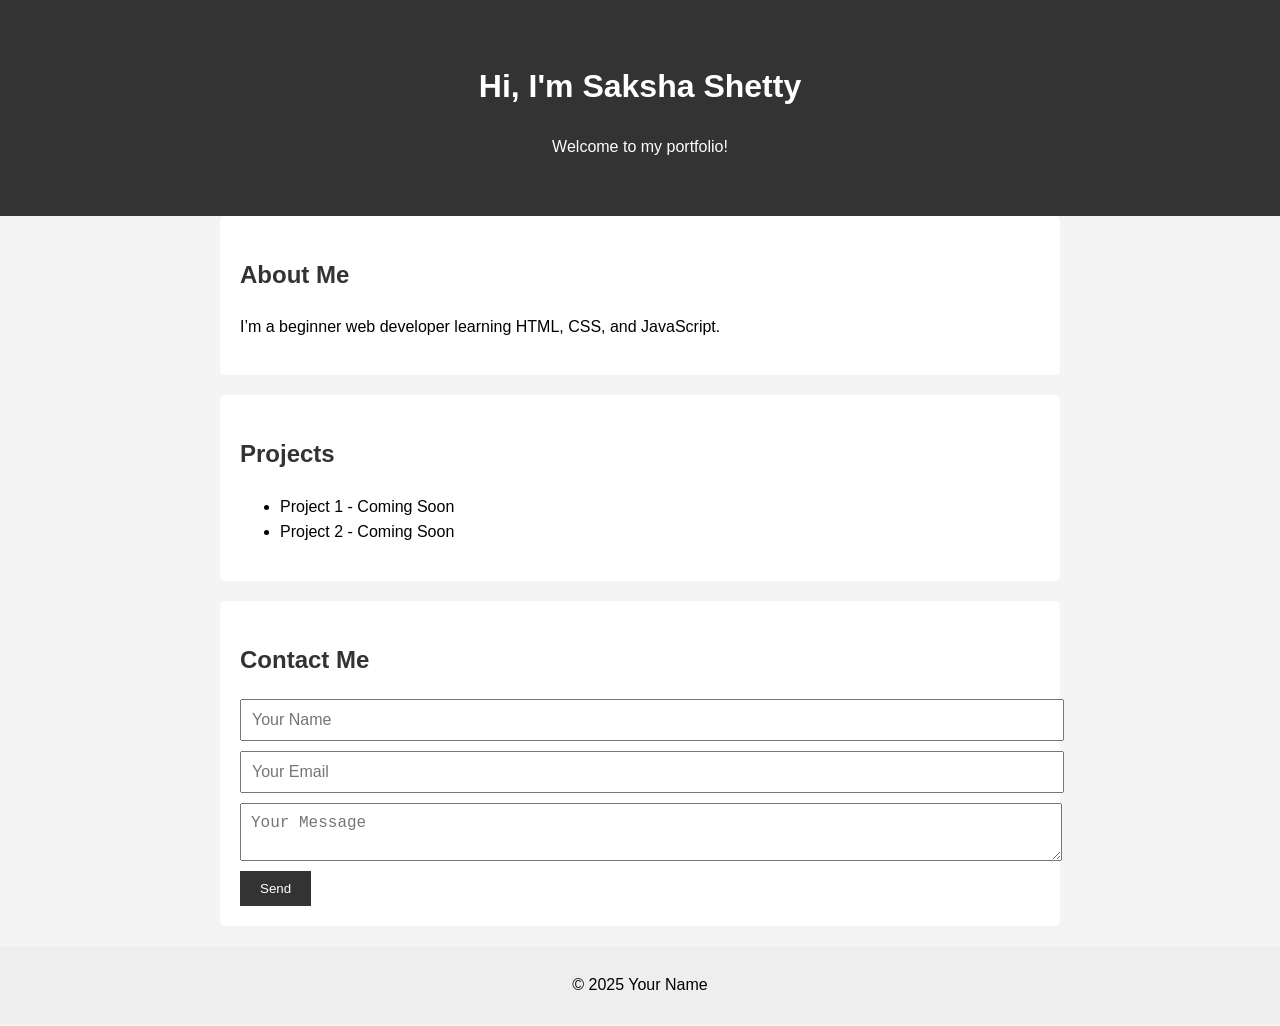
<file: index.html>
<!DOCTYPE html>
<html lang="en">
<head>
  <meta charset="UTF-8" />
  <meta name="viewport" content="width=device-width, initial-scale=1.0"/>
  <title>My Portfolio</title>
  <link rel="stylesheet" href="style.css" />
</head>
<body>

  <header>
    <h1>Hi, I'm Saksha Shetty</h1>
    <p>Welcome to my portfolio!</p>
  </header>

  <section id="about">
    <h2>About Me</h2>
    <p>I’m a beginner web developer learning HTML, CSS, and JavaScript.</p>
  </section>

  <section id="projects">
    <h2>Projects</h2>
    <ul>
      <li>Project 1 - Coming Soon</li>
      <li>Project 2 - Coming Soon</li>
    </ul>
  </section>

  <section id="contact">
    <h2>Contact Me</h2>
    <form id="contact-form">
      <input type="text" placeholder="Your Name" required />
      <input type="email" placeholder="Your Email" required />
      <textarea placeholder="Your Message"></textarea>
      <button type="submit">Send</button>
    </form>
  </section>

  <footer>
    <p>© 2025 Your Name</p>
  </footer>

  <script src="script.js"></script>
</body>
</html>
</file>
<file: style.css>
body {
  font-family: Arial, sans-serif;
  margin: 0;
  padding: 0;
  line-height: 1.6;
  background-color: #f4f4f4;
}

header {
  background-color: #333;
  color: #fff;
  padding: 40px 0;
  text-align: center;
}

section {
  padding: 20px;
  max-width: 800px;
  margin: auto;
  background: #fff;
  margin-bottom: 20px;
  border-radius: 5px;
}

h2 {
  color: #333;
}

form input, form textarea {
  display: block;
  width: 100%;
  margin: 10px 0;
  padding: 10px;
  font-size: 16px;
}

form button {
  padding: 10px 20px;
  background-color: #333;
  color: white;
  border: none;
  cursor: pointer;
}

form button:hover {
  background-color: #555;
}

footer {
  text-align: center;
  padding: 10px;
  background-color: #eee;
}
</file>
